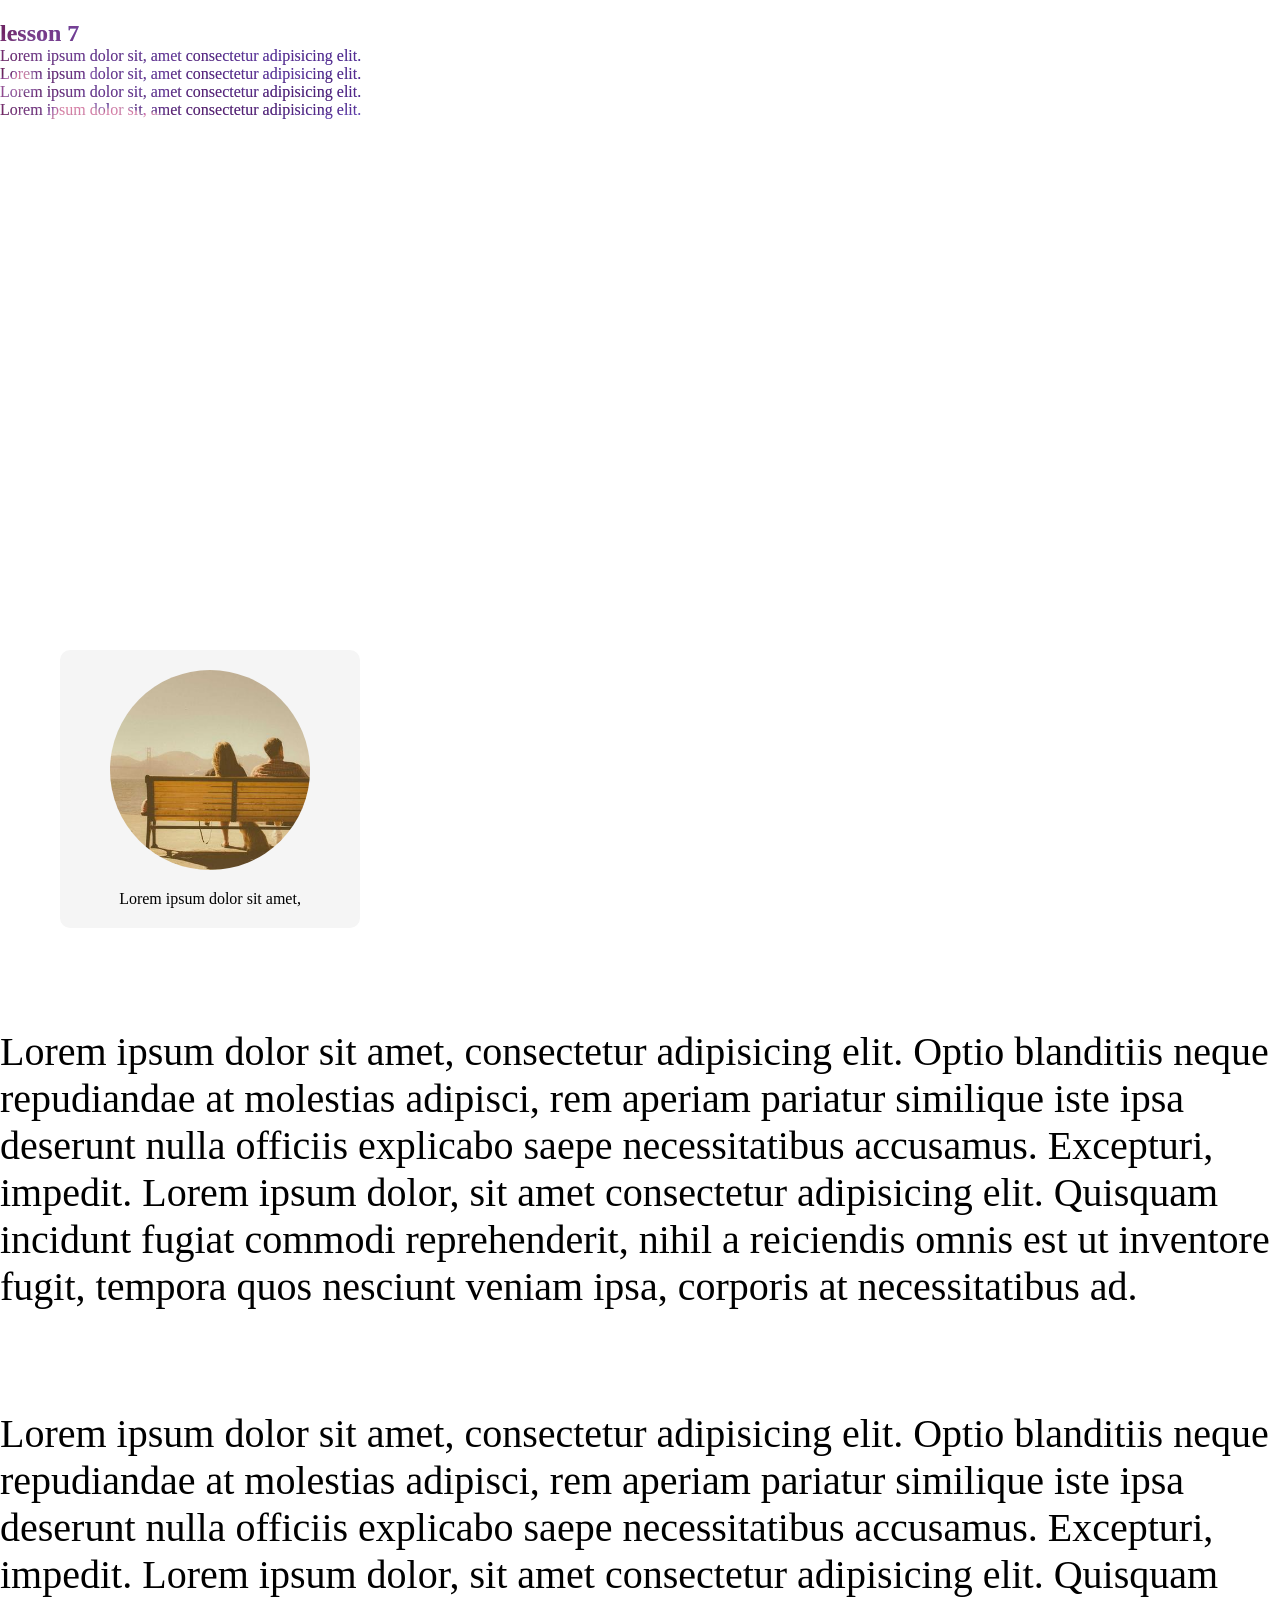
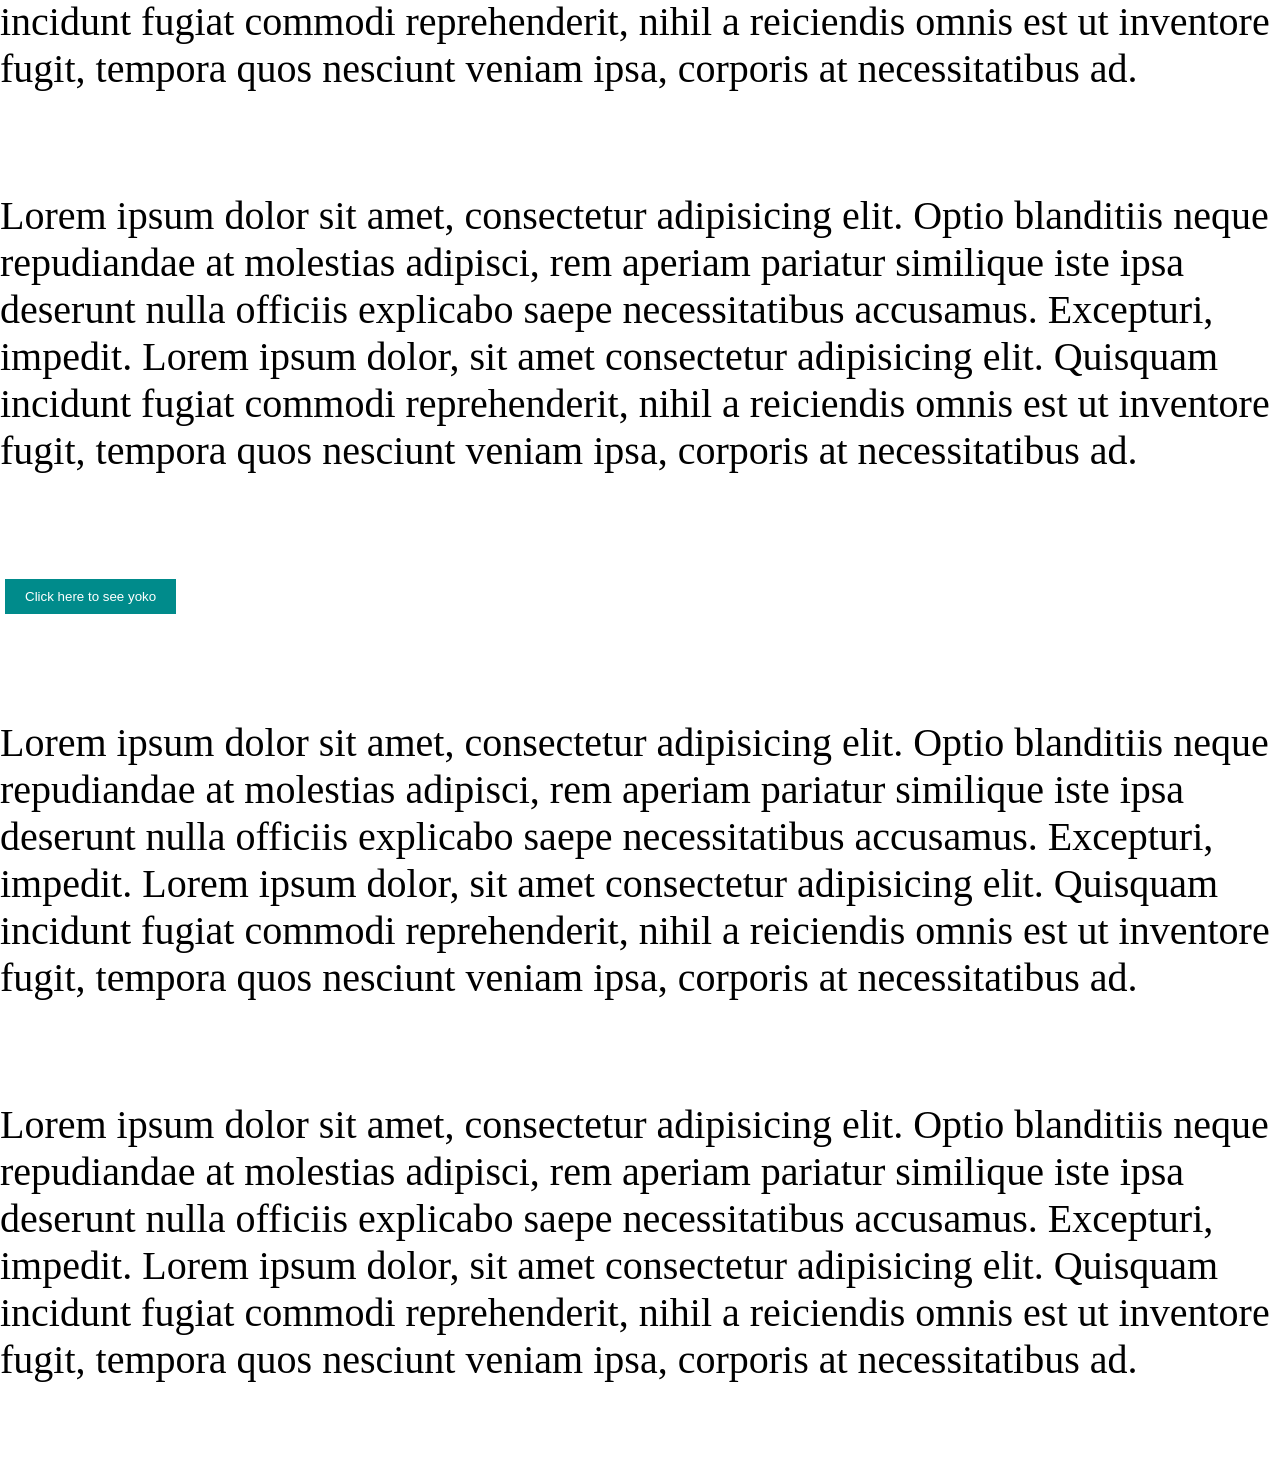
<file: index.html>
<!doctype html>
<html lang="en">
  <head>
    <meta charset="UTF-8" />
    <meta name="viewport" content="width=device-width, initial-scale=1.0" />
    <title>Document</title>
    <link rel="stylesheet" href="src/style.css" />
    <link rel="stylesheet" href="src/animations.css" />
  </head>
  <body>
    <section class="hero">
      <div>
        <h1>lesson 7</h1>
        <p>Lorem ipsum dolor sit, amet consectetur adipisicing elit.</p>
        <p>Lorem ipsum dolor sit, amet consectetur adipisicing elit.</p>
        <p>Lorem ipsum dolor sit, amet consectetur adipisicing elit.</p>
        <p>Lorem ipsum dolor sit, amet consectetur adipisicing elit.</p>
      </div>
    </section>
    <section>
      <div class="container">
        <div class="user">
          <img src="src/img/11.jpg" alt="1111111" />
          <p>Lorem ipsum dolor sit amet,</p>
        </div>
      </div>
    </section>
    <section class="back">
      <p class="paragraph">
        Lorem ipsum dolor sit amet, consectetur adipisicing elit. Optio
        blanditiis neque repudiandae at molestias adipisci, rem aperiam pariatur
        similique iste ipsa deserunt nulla officiis explicabo saepe
        necessitatibus accusamus. Excepturi, impedit. Lorem ipsum dolor, sit
        amet consectetur adipisicing elit. Quisquam incidunt fugiat commodi
        reprehenderit, nihil a reiciendis omnis est ut inventore fugit, tempora
        quos nesciunt veniam ipsa, corporis at necessitatibus ad.
      </p>
      <p class="paragraph">
        Lorem ipsum dolor sit amet, consectetur adipisicing elit. Optio
        blanditiis neque repudiandae at molestias adipisci, rem aperiam pariatur
        similique iste ipsa deserunt nulla officiis explicabo saepe
        necessitatibus accusamus. Excepturi, impedit. Lorem ipsum dolor, sit
        amet consectetur adipisicing elit. Quisquam incidunt fugiat commodi
        reprehenderit, nihil a reiciendis omnis est ut inventore fugit, tempora
        quos nesciunt veniam ipsa, corporis at necessitatibus ad.
      </p>
      <p class="paragraph">
        Lorem ipsum dolor sit amet, consectetur adipisicing elit. Optio
        blanditiis neque repudiandae at molestias adipisci, rem aperiam pariatur
        similique iste ipsa deserunt nulla officiis explicabo saepe
        necessitatibus accusamus. Excepturi, impedit. Lorem ipsum dolor, sit
        amet consectetur adipisicing elit. Quisquam incidunt fugiat commodi
        reprehenderit, nihil a reiciendis omnis est ut inventore fugit, tempora
        quos nesciunt veniam ipsa, corporis at necessitatibus ad.
      </p>
      <button>Click here to see yoko</button>

      <p class="paragraph">
        Lorem ipsum dolor sit amet, consectetur adipisicing elit. Optio
        blanditiis neque repudiandae at molestias adipisci, rem aperiam pariatur
        similique iste ipsa deserunt nulla officiis explicabo saepe
        necessitatibus accusamus. Excepturi, impedit. Lorem ipsum dolor, sit
        amet consectetur adipisicing elit. Quisquam incidunt fugiat commodi
        reprehenderit, nihil a reiciendis omnis est ut inventore fugit, tempora
        quos nesciunt veniam ipsa, corporis at necessitatibus ad.
      </p>
      <p class="paragraph">
        Lorem ipsum dolor sit amet, consectetur adipisicing elit. Optio
        blanditiis neque repudiandae at molestias adipisci, rem aperiam pariatur
        similique iste ipsa deserunt nulla officiis explicabo saepe
        necessitatibus accusamus. Excepturi, impedit. Lorem ipsum dolor, sit
        amet consectetur adipisicing elit. Quisquam incidunt fugiat commodi
        reprehenderit, nihil a reiciendis omnis est ut inventore fugit, tempora
        quos nesciunt veniam ipsa, corporis at necessitatibus ad.
      </p>
    </section>
  </body>
</html>
</file>
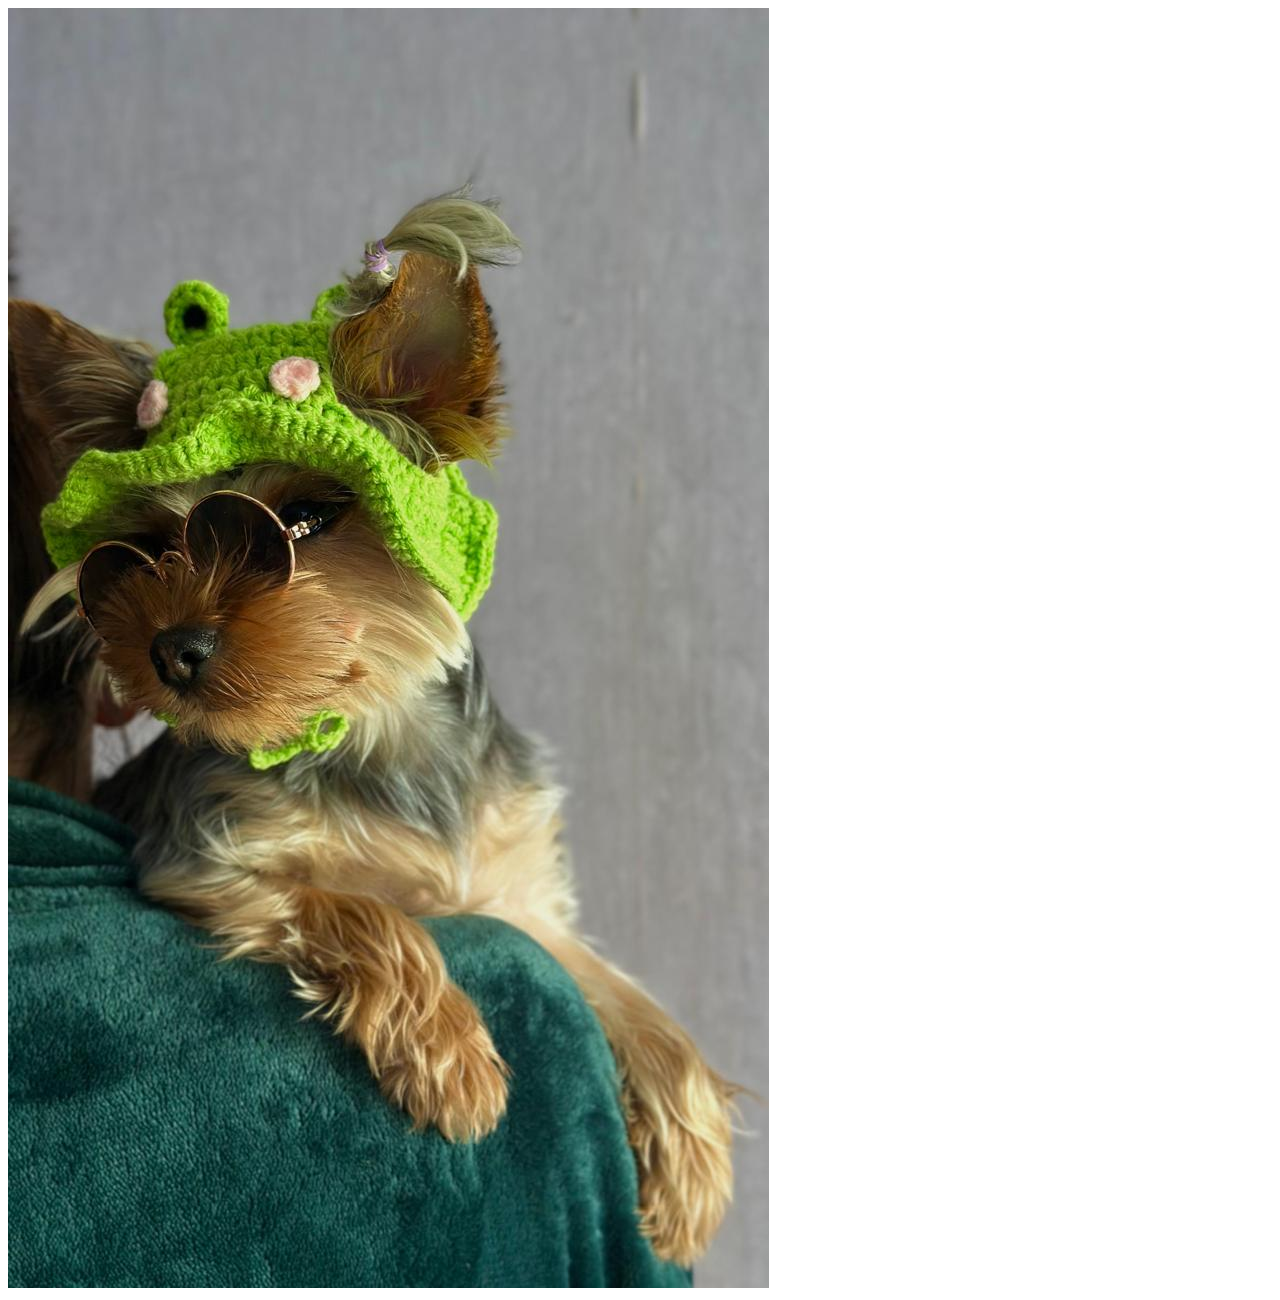
<file: yoko.html>
<!doctype html>
<html lang="en">
  <head>
    <meta charset="UTF-8" />
    <meta name="viewport" content="width=device-width, initial-scale=1.0" />
    <title>yoko</title>
  </head>
  <body>
    <img src="src/img/yoko.jpeg" alt="yoko" />
  </body>
</html>
</file>
<file: src/style.css>
* {
  margin: 0;
  padding: 0;
  box-sizing: border-box;
}

img {
  max-width: 100%;
}

.container {
  max-width: 1200px;
  margin: 0 auto;
  padding: 0 20px;
}

.user {
  background-color: #f5f5f5;
  padding: 20px;
  border-radius: 10px;
  max-width: 300px;
  img {
    display: block;
    margin: 0 auto 20px;
    width: 200px;
    object-fit: cover;
    border-radius: 50%;
    aspect-ratio: 1/1;
  }
  p {
    text-align: center;
  }
}

.hero {
  margin: 0 0 50px;
  padding: 20px 0;
  background-color: red;
  min-height: 600px;
  background-size: cover;
  background-position: center;
  background-image:
    linear-gradient(45deg, rgba(255, 0, 0, 0.5), rgba(0, 0, 255, 0.5)),
    url("../src/img/22.jpg");
  background-clip: text;
  color: transparent;
}

.paragraph {
  margin: 100px 0;
  font-size: 40px;
}

button {
  padding: 10px 20px;
  border: 5px solid;
  background-color: darkcyan;
  color: white;
  border-radius: 5px;
  cursor: pointer;
  transition: all 0.7s ease;

  /*&:hover {
    padding: 20px 30px;
    font-size: 20px;
    background-color: blueviolet;
  } */

  animation-name: spin;
  animation-duration: 5s;
  animation-delay: 1s;
  animation-iteration-count: infinite;
  animation-timing-function: linear;
  animation-delay: 0s;
  animation-direction: normal;
}
</file>
<file: src/animations.css>
@keyframes colorChange {
  0% {
    border-color: #ff0000;
  }
  50% {
    border-color: #00ff00;
  }
  100% {
    border-color: #0000ff;
  }
}

@keyframes spin {
  0% {
    transform: rotate(0deg);
  }
  100% {
    transform: rotate(360deg);
  }
}
</file>
